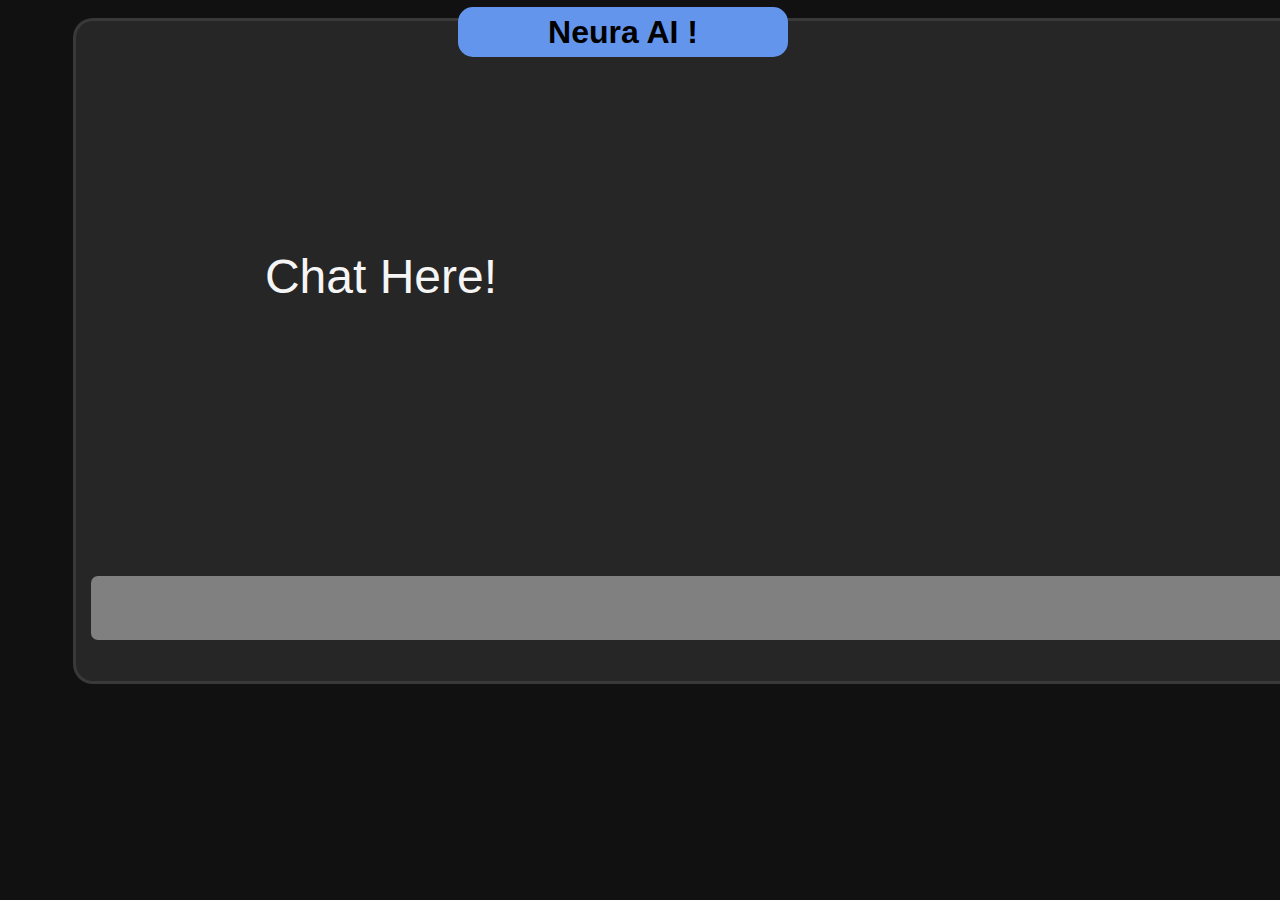
<file: AI chat bot/index.html>
<!DOCTYPE html>
<html lang="en">
<head>
    <meta charset="UTF-8">
    <meta name="viewport" content="width=device-width, initial-scale=1.0">
    <title>Neura</title>
    <link rel="stylesheet" href="style.css">
    <link rel="icon" href="iconAI.png">
</head>
<body>
    <div id="message-content">
        Neura AI !
    </div>
    <div id="message-content2"></div>
    <div id="card">
        <div class="design">Chat Here!</div>
        <form id="chartform"> 
            <textarea id="userinput" rows="1" required></textarea>
            <button id="btn" type="submit">Send</button>
        </form>
    </div>

    <script src="script.js"></script>
</body>
</html>
</file>
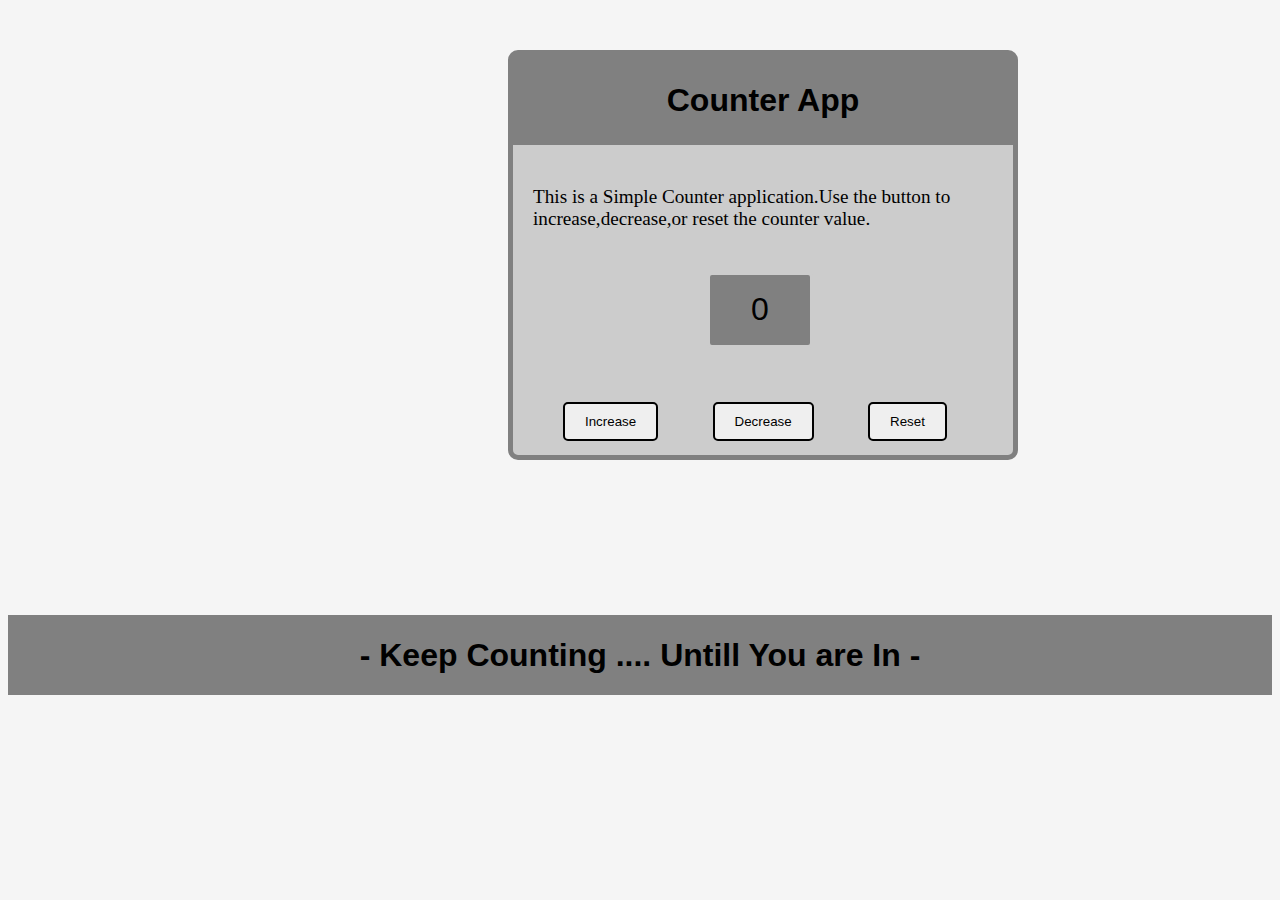
<file: Counter App/index.html>
<!DOCTYPE html>
<html lang="en">
<head>
    <meta charset="UTF-8">
    <meta name="viewport" content="width=device-width, initial-scale=1.0">
    <title>Counter</title>
    <link rel="stylesheet" href="Style.css">
</head>
<body>
    <div class="container">
        <h1 class="top">Counter App</h1>
        <p>This is a Simple Counter application.Use the button to increase,decrease,or reset the counter value.</p>
        <h1 id="result">0</h1>
        <button id="increase">Increase</button>
        <button id="decrease">Decrease</button>
        <button id="reset">Reset</button>
    </div>
    <footer id="down">- Keep Counting .... Untill You are In -</footer>
    

    <script src="Script.js"></script>
</body>
</html>
</file>
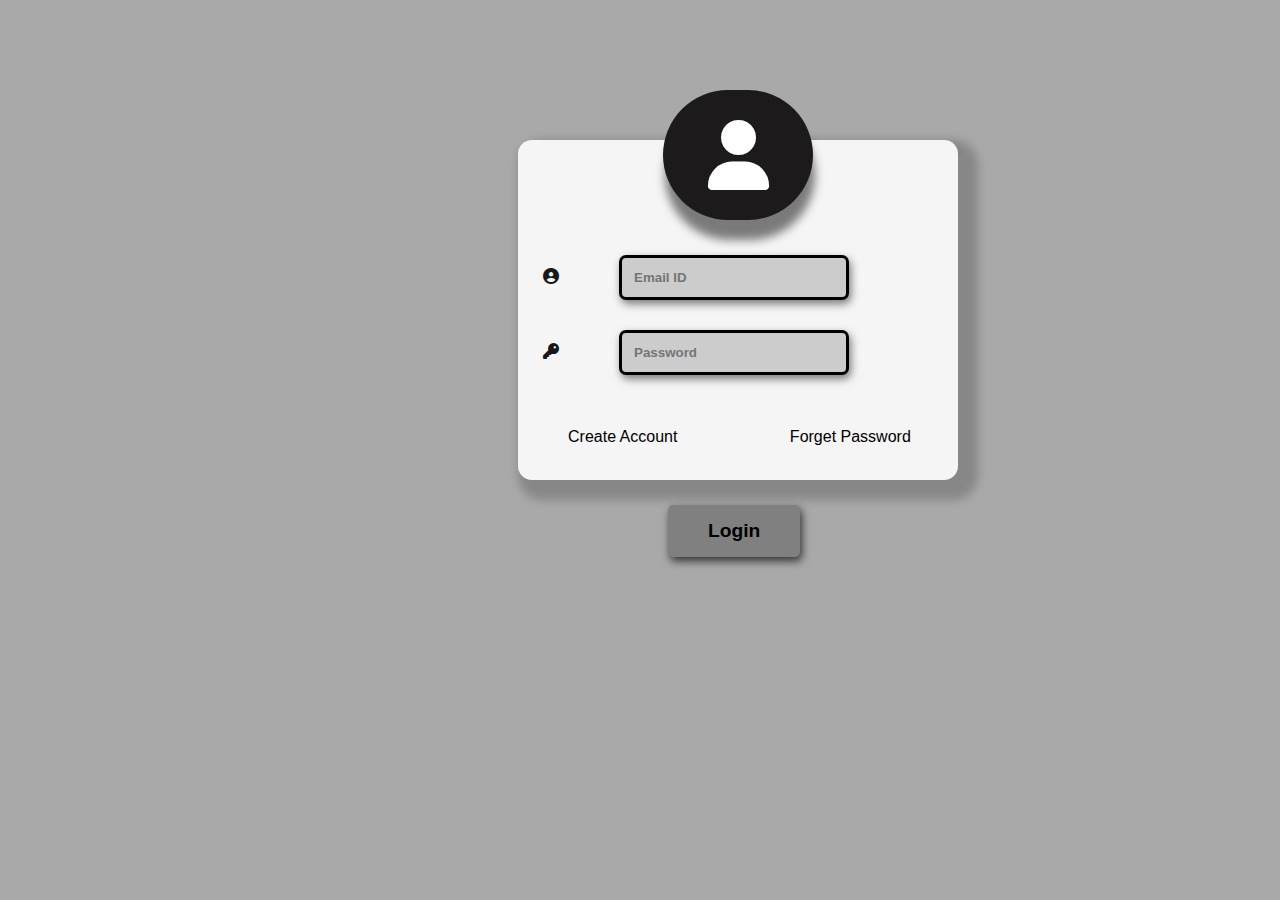
<file: Login Page/index.html>
<!DOCTYPE html>
<html lang="en">
<head>
    <meta charset="UTF-8">
    <meta name="viewport" content="width=device-width, initial-scale=1.0">
    <title>Login Page</title>
    <link rel="icon" href="login.png">
    <link rel="stylesheet" href="index.css">
    <link rel="stylesheet" href="https://cdnjs.cloudflare.com/ajax/libs/font-awesome/6.5.0/css/all.min.css">
</head>
<body>
    <div id="Container">
        <div id="Circle"><i class="fa-solid fa-user my-icon"></i></div>
        <div id="Seperate">
            <i class="fa-solid fa-circle-user fa-beat-fade" style="color: #17191c;"></i><input type="email" name="email" id="Email" placeholder="Email ID" required><br>
            <i class="fa-solid fa-key fa-beat-fade" style="color: #161718;"></i><input type="password" name="password" id="Password" placeholder="Password" required>
        </div><br>
        <div id="Seperate2">
            <a href="CA.html" id="no1">Create Account</a>
            <a href="" id="no2">Forget Password</a>
        </div>
    </div>
    <button id="Btn" type="submit">Login</button>

    <script src="script.js"></script>
</body>
</html>
</file>
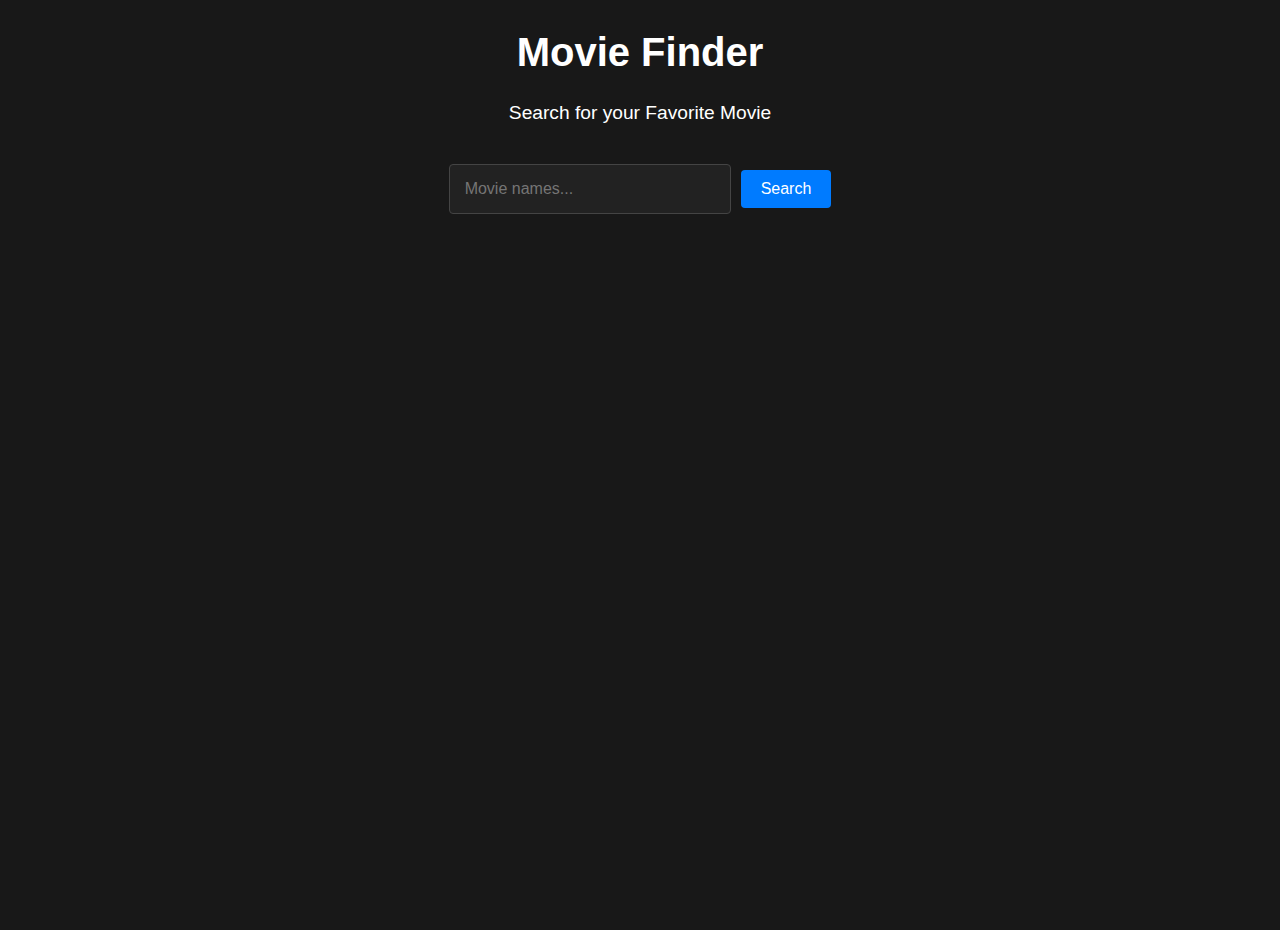
<file: Movie-Finder/index.html>
<!DOCTYPE html>
<html lang="en">
<head>
    <meta charset="UTF-8">
    <meta name="viewport" content="width=device-width, initial-scale=1.0">
    <title>Movie Finder</title>
    <link rel="stylesheet" href="style.css">
</head>
<body>
    <h1>Movie Finder</h1>
    <p>Search for your Favorite Movie</p>
    <div id="container">
        <div id="search-info">
            <input type="text" id="Movieinput" placeholder="Movie names...">
            <button id="btn" type="button">Search</button>
        </div>
        <div id="results"></div>
    </div>
    <script src="script.js"></script>
</body>
</html>
</file>
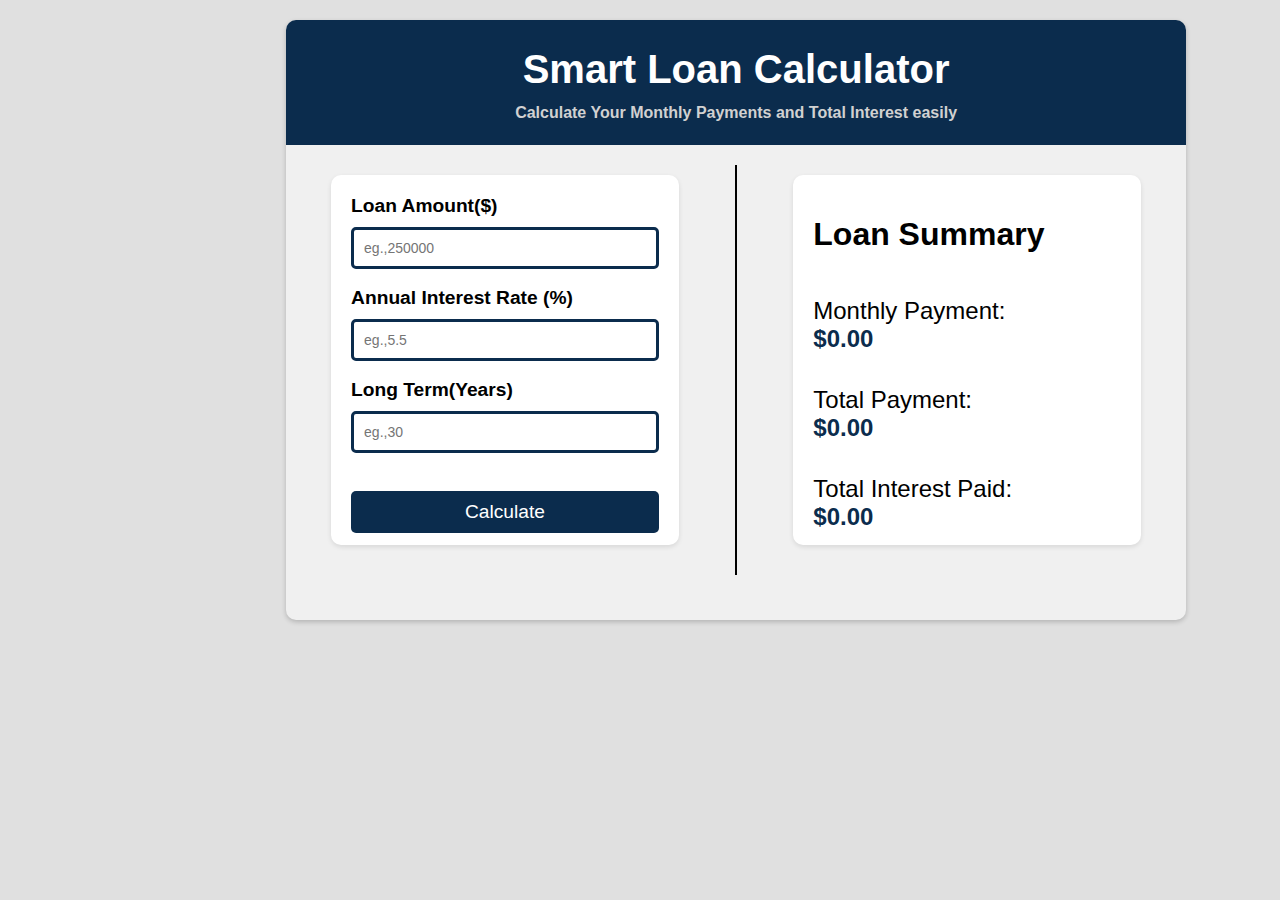
<file: Smart Loan Calulator/index.html>
<!DOCTYPE html>
<html lang="en">
<head>
    <meta charset="UTF-8">
    <meta name="viewport" content="width=device-width, initial-scale=1.0">
    <title>Smart Loan Calculator </title>
    <link rel="stylesheet" href="style.css">
</head>
<body>
    <div id="container">
        <div id="header">
            <h1>Smart Loan Calculator</h1>
            <h4>Calculate Your Monthly Payments and Total Interest easily</h4>
        </div>
        <div class="content-row">
            <div id="calculator">
                <label for="loanAmount">Loan Amount($)</label>
                <input type="number" id="loanAmount" placeholder="eg.,250000" required>
                <br>
                <label for="interestRate">Annual Interest Rate (%)</label>
                <input type="number" id="interestRate" placeholder="eg.,5.5" required>
                <br>
                <label for="longterm">Long Term(Years)</label>
                <input type="number" id="longTerm" placeholder="eg.,30" required>
                <br>
                <button id="calculateButton">Calculate</button>
            </div>
            <div class="divider"></div>
            <div id="summary">
                <h1>Loan Summary</h1>
                <p id="monthlyPayment">Monthly Payment: <br><span>$0.00</span></p>
                <p id="totalPayment">Total Payment: <br><span>$0.00</span></p>
                <p id="totalInterest">Total Interest Paid: <br><span>$0.00</span></p>
            </div>
        </div>
    </div>
   
    <script src="script.js"></script>
</body>
</html>
</file>
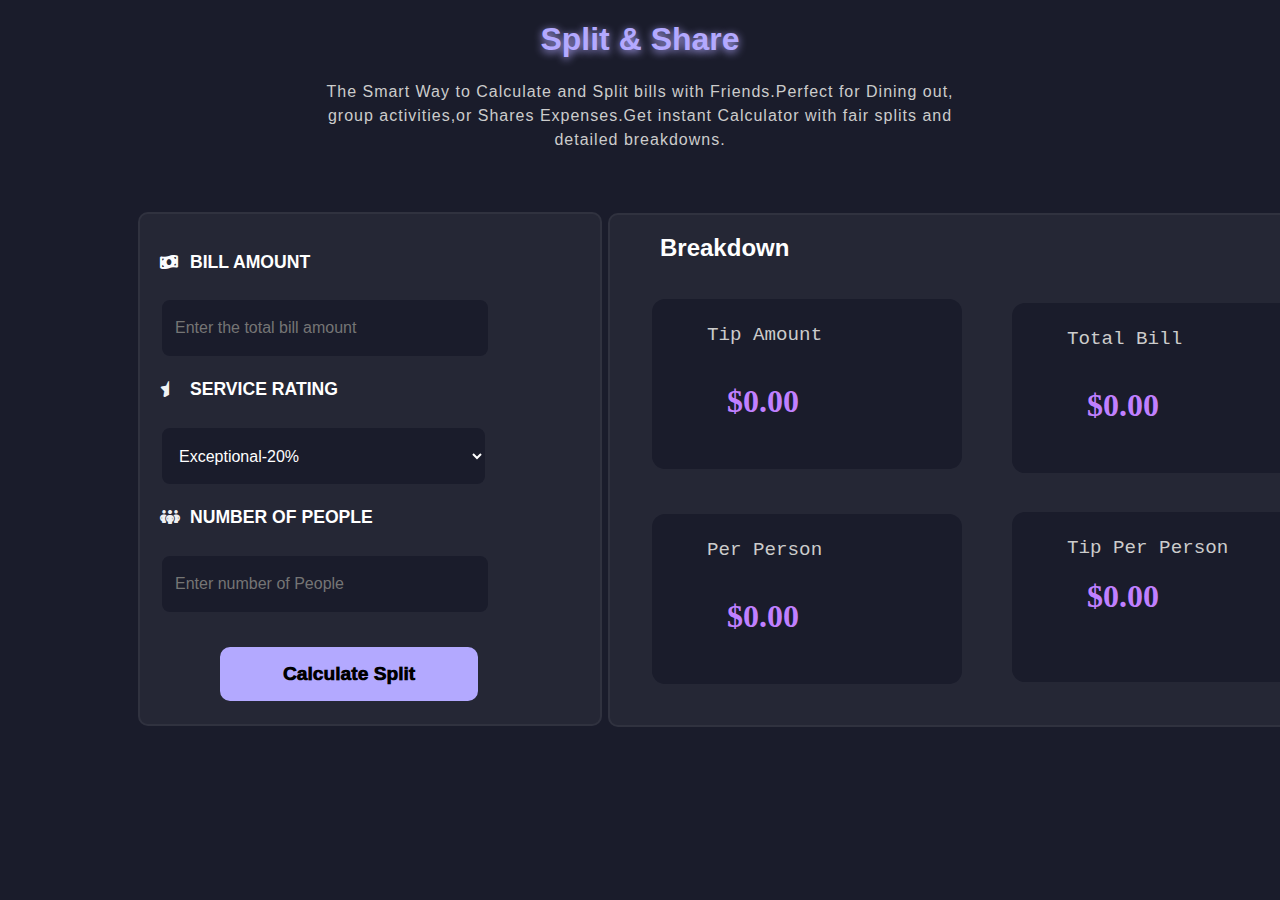
<file: Tip Calculator/index.html>
<!DOCTYPE html>
<html lang="en">
<head>
    <meta charset="UTF-8">
    <meta name="viewport" content="width=device-width, initial-scale=1.0">
    <title>Tip Calculator</title>
    <link rel="icon" href="">
    <link rel="stylesheet" href="style.css">
    <link rel="stylesheet" href="https://cdnjs.cloudflare.com/ajax/libs/font-awesome/6.5.0/css/all.min.css">

</head>
<body>
    <h1 id="head">Split & Share</h1>
    <p id="bottom">The Smart Way to Calculate and Split bills with Friends.Perfect for Dining out,<br>group activities,or Shares Expenses.Get instant Calculator with fair splits and<br>detailed breakdowns.</p>
    <div id="Container1">
        <i class="fa-solid fa-money-bill-wave my-icon1" style="color: #fbfcfe;"></i><h3>BILL AMOUNT</h3><br>
        <input type="number" id="Bill" placeholder="Enter the total bill amount"><br>
        <i class="fa-solid fa-star-half my-icon1" style="color: #f0f2f4;"></i><h3>SERVICE RATING</h3><br>
        <select id="Service">
            <option value="0.2">Exceptional-20%</option>
            <option value="0.15">Great-15%</option>
            <option value="0.1">Good-10%</option>
            <option value="0.05">Fair-5%</option>
            <option value="0">No Tips</option>
        </select><br>
        <i class="fa-solid fa-people-group my-icon1" style="color: #eeeff2;"></i><h3>NUMBER OF PEOPLE</h3><br>
        <input type="number" id="People" placeholder="Enter number of People"><br>
        <button id="Btn" type="submit">Calculate Split</button>
    </div>
    <div id="Container2">
        <h2>Breakdown</h2>
        <div id="inner1">
            <p>Tip Amount</p><br>
            <span id="out1">$0.00</span>
        </div>
        <div id="inner2">
            <p>Total Bill</p><br>
            <span id="out2">$0.00</span>
        </div>
        <div id="inner3">
            <p>Tip Per Person</p>
            <span id="out3">$0.00</span>
        </div>
        <div id="inner4">
            <p>Per Person</p><br>
            <span id="out4">$0.00</span>
        </div>
    </div>

    <script src="script.js"></script>
</body>
</html>
</file>
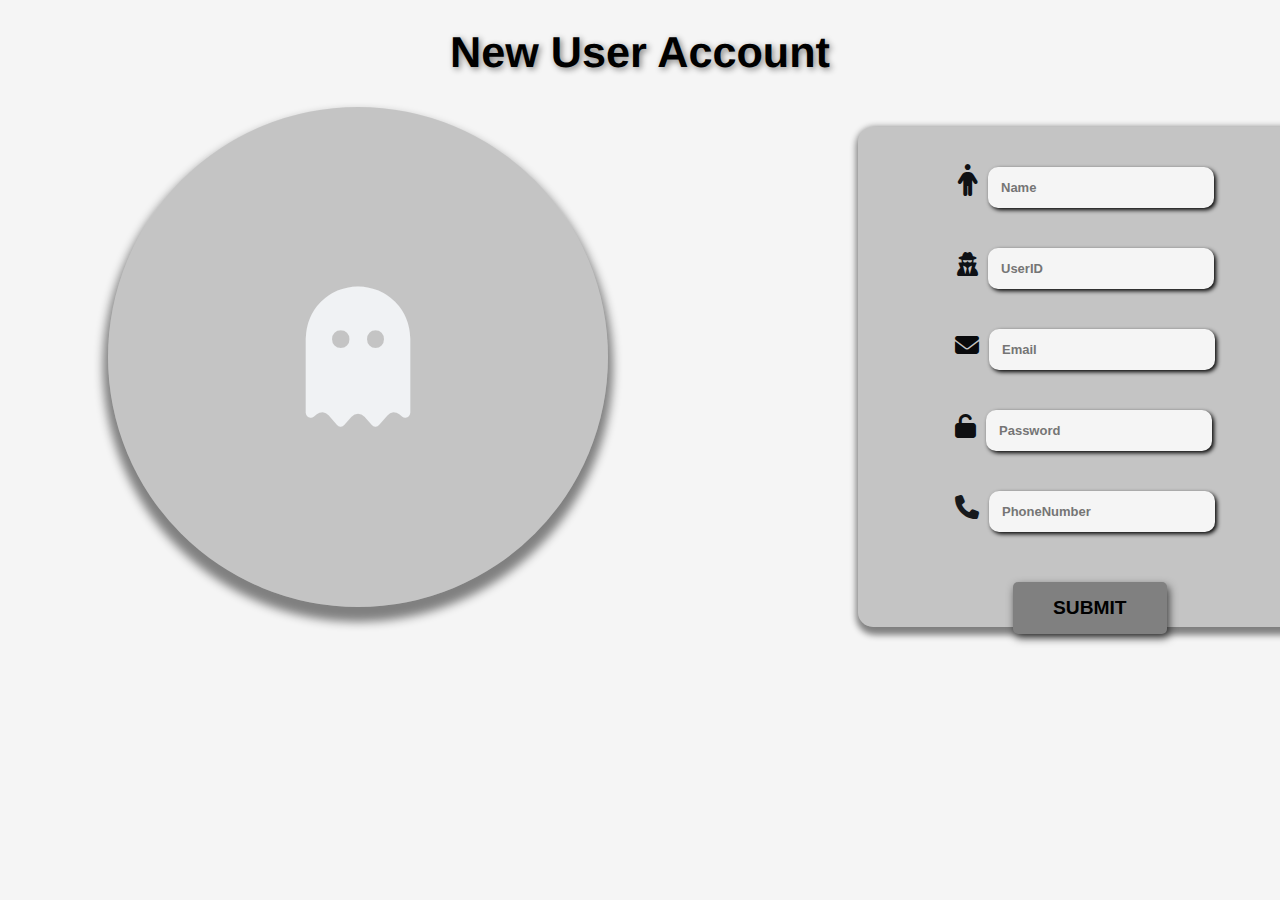
<file: Login Page/CA.html>
<!DOCTYPE html>
<html lang="en">
<head>
    <meta charset="UTF-8">
    <meta name="viewport" content="width=device-width, initial-scale=1.0">
    <title>Create New Account</title>
    <link rel="icon" href="add-contact.png">
    <link rel="stylesheet" href="CA.css">
    <link rel="stylesheet" href="https://cdnjs.cloudflare.com/ajax/libs/font-awesome/6.5.0/css/all.min.css">
</head>
<body>
    <h1>New User Account</h1>
    <div id="Circle2"><i class="fa-solid fa-ghost fa-bounce edit-4" style="color: #f0f2f4;"></i></div>
    <div id="Container2">
        <i class="fa-solid fa-person edit-1" style="color: #0f1114;"></i><input type="text" name="name" id="Name" placeholder="Name"><br>
        <i class="fa-solid fa-user-secret edit-2" style="color: #0e1115;"></i><input type="text" name="userid" id="UserID" placeholder="UserID"><br>
        <i class="fa-solid fa-envelope edit-3" style="color: #090a0c;"></i><input type="email" name="email" id="Email2" placeholder="Email"><br>
        <i class="fa-solid fa-unlock edit-3" style="color: #0e0f11;"></i><input type="password" name="password" id="Password2" placeholder="Password"><br>
        <i class="fa-solid fa-phone edit-3" style="color: #17191c;"></i><input type="number" name="phoneNumber" id="PN" placeholder="PhoneNumber"><br>
        <button id="Btn2" type="submit">SUBMIT</button>
    </div>

    <script src="script.js"></script>
</body>
</html>
</file>
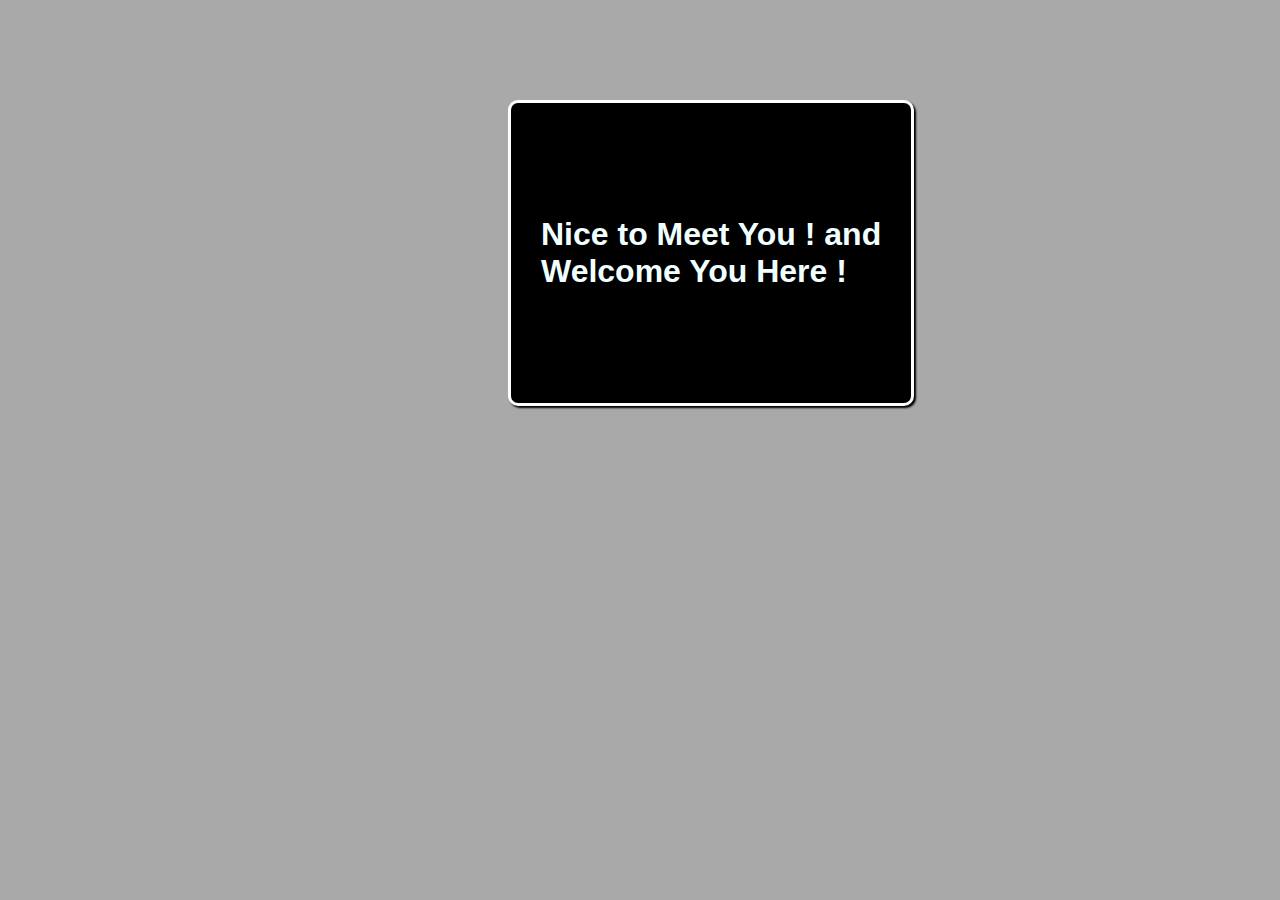
<file: Login Page/page1.html>
<!DOCTYPE html>
<html lang="en">
<head>
    <meta charset="UTF-8">
    <meta name="viewport" content="width=device-width, initial-scale=1.0">
    <title>Home</title>
    <link rel="icon" href="home.png">
    <link rel="stylesheet" href="index.css">
    <link rel="stylesheet" href="https://cdnjs.cloudflare.com/ajax/libs/font-awesome/6.5.0/css/all.min.css">
</head>
<body>
    <div id="here1">
        <h1 id="here2">Nice to Meet You ! and Welcome You Here !</h1>
    </div>
    
    

    <script src="script.js"></script>
</body>
</html>
</file>
<file: AI chat bot/style.css>
body{
    background-color: #111;
    font-family: 'Trebuchet MS', 'Lucida Sans Unicode', 'Lucida Grande', 'Lucida Sans', Arial, sans-serif;
}
#card h1{
    color:steelblue;
    font-weight: 600;
    font-size: 3rem;
}
#card p{
    color:tan;
    margin-top: -10px;
    font-size: 14px;
}
#card{
    background-color: rgba(255,255,255,0.09);
    height: 650px;
    padding: 5px;
    width: 1400px;
    margin-top: -540px;
    margin-left: 65px;
    border-radius: 20px;
    border: 3px solid rgba(255,255,255,0.09);
}
#userinput{
    height: 60px;
    width: 1200px;
    border-radius: 7px;
    margin-left: 10px;
    margin-top: 350px;
    background-color:gray;
    border: 3px solid black;
    color:black;
    font-family: 'Segoe UI', Tahoma, Geneva, Verdana, sans-serif;
    border: none;
    font-size: 1.6rem;
    font-weight: 700;
    transition: transform 0.5s ease box-shadow 0.3s ease-in;
}
#userinput:hover{
    transform: scale(1.01) translateY(-10px);
    box-shadow: 0px 2px 0px 2px gray;
}
#btn{
    padding: 20px 50px;
    border-radius: 7px;
    margin-left: 1250px;
    position: relative;
    top: -70px;
    background-color:gray;
    border: none;
    cursor: pointer;
    color:black;
    font-family:Cambria, Cochin, Georgia, Times, 'Times New Roman', serif;
    font-size: 1.3rem;
    font-weight: 700;
    transition: transform 0.3s ease; 
}
#btn:hover{
    transform: scale(1.01) translateY(-5px);
    background-color: black;
    box-shadow: 0px 2px 0px 2px gray;
    color: whitesmoke;
}
#btn:active{
    background-color:gray;
}
#message-content{
    color:black;
    background-color: cornflowerblue;
    font-size: 2rem;
    font-weight: 700;
    width: 330px;
    height: 50px;
    display: flex;
    flex-direction: column;
    align-items: center;
    justify-content: center;
    border-radius: 15px;
    position: relative;
    left:450px;
    border: none;
    top: -1px;
}
#message-content2{
    overflow-y: auto; 
    height: 500px;
    margin-right: 80px;
    position: relative;
    display: flex;
    flex-direction: column;
    row-gap: 10px;
}
.usermsg{
    color:whitesmoke;
    font-size: 1.3rem;
    width: 600px;
    height: auto;
    display: flex;
    flex-direction: column;
    align-items:first baseline;
    justify-content: center;
    border-radius: 15px;
    position: relative;
    left:700px;
    top: 45px;
    border: none;
    opacity: 1;
}
.loading{
    color: whitesmoke;
    margin-left: 600px;
    font-size: 2rem;
}
.design{
    width: 400px;
    height: 200px;
    border-radius: 50px;
    display: flex;
    flex-direction: column;
    align-items: center;
    justify-content: center;
    color: whitesmoke;
    font-family: 'Trebuchet MS', 'Lucida Sans Unicode', 'Lucida Grande', 'Lucida Sans', Arial, sans-serif;
    font-size: 3rem;
    position: relative;
    top: 150px;
    left: 100px;
    animation:spin 2s ease-in-out infinite alternate-reverse 3s;
}
@keyframes spin{
    0%{
        transform: rotate3d(1,1,2,5deg) translateZ(10px);
    }
    50%{
        transform: rotate3d(1,2,1,0) translateY(-50px) scale(1.2);
        color:black;
    }
    100%{
        transform: rotate3d(1,1,2,180deg)translateZ(200px) scale(-1.01);
        color:azure;
    }
}
</file>
<file: Counter App/Style.css>
body{
    font-family: Arial, "Helvetica Neue", Helvetica, sans-serif;
    background:whitesmoke;
}
.container{
    background-color: #ccc;
    height: 400px;
    width: 500px;
    margin-left: 500px;
    margin-top: 50px;
    justify-content: center;
    padding-top: 0px;
    border-radius:10px;
    border: 5px solid gray;

}
.container .top{
    background-color: grey;
    height: 90px;
    margin-top: 0px;
    text-shadow: #ccc;
    display: flex;
    flex-direction: column;
    align-items: center;
    justify-content: center;
}
.container p{
    padding: 20px;
    font-size: 1.2em;
    font-weight: 450;
    font-family:Georgia, 'Times New Roman', Times, serif;
}
.container button{
    padding: 10px 20px;
    margin-left: 50px;
    border: 2px solid black;
    border-radius: 5px;
    margin-top: 33px;
    font-weight: 400;
    font-family: 'Franklin Gothic Medium', 'Arial Narrow', Arial, sans-serif;
    cursor: pointer;
    transition: color 0.2s ease 0.1s;
}
.container button:hover{
    background-color: black;
    transform: scale(1.2) translate(5px,5px);
    color: #ccc;
}
.container button:active{
    background:white;
    color: black;
}
.container #result{
    background-color: grey;
    height: 70px;
    width: 100px;
    margin-left: 194px;
    border: 3px solid #ccc;
    border-radius: 5px;
    display: flex;
    flex-direction: column;
    align-items: center;
    justify-content: center;
    font-weight: 400;
    color: black;
}
#down{
    background-color: grey;
    width: 100%;
    height: 80px;
    margin-top: 155px;
    display: flex;
    flex-direction: column;
    align-items: center;
    justify-content: center;
    font-weight: 600;
    font-size: 2em;
    border: none;
}
</file>
<file: Login Page/index.css>
/* index starts*/
body{
    font-family: Arial, Helvetica, sans-serif;
    background-color:darkgray;
}
#Container{
    background-color: whitesmoke;
    height: 300px;
    width: 400px;
    margin-left: 510px;
    margin-top: 140px;
    padding: 20px;
    border: none;
    border-radius: 14px;
    box-shadow:10px 10px 10px 10px rgba(0,0,0,0.20);
    transition: background-color 0.7s ease-in-out 0.1s;
}
#Container #Circle{
    background-color: rgb(28, 26, 26);
    height: 130px;
    width: 150px;
    margin-left: 125px;
    margin-top: -70px;
    border-radius: 90px;
    box-shadow:2px 20px 10px rgba(0,0,0,0.50);
    display: flex;
    flex-direction: column;
    align-items: center;
    justify-content: center;
    transition: background-color 0.5s ease 0.1s;
}
.my-icon{
    color: white;
    font-size: 70px;
}
#Container #Seperate{
    padding: 5px;
}
#Container #Seperate #Email,#Password{
    padding: 12px;
    width: 200px;
    border: 3px solid black;
    border-radius: 7px;
    box-shadow: 2px 4px 8px rgba(0, 0, 0, 0.5);
    background-color:#ccc;
    overflow: hidden;
    margin-top: 30px;
    margin-left: 60px;
    font-family:Arial, Helvetica, sans-serif;
    font-weight: 700;
}
#Container #Seperate2{
    margin-top: 30px;
}
#Container #Seperate2 #no1{
    padding: 20px;
    margin-left:10px;
    text-decoration: none;
    color: black;
    font-size: 1em;
    font-weight: 400;
}
#Container #Seperate2 #no2{
    padding: 20px;
    margin-left:68px;
    text-decoration: none;
    margin-top: 50px;
    color: black;
    font-size: 1em;
    font-weight: 400;
}
#Container #Seperate2 label{
    font-size:1em;
    font-weight: 400;
}
#Btn{
    padding: 15px 40px;
    border: none;
    border-radius: 5px;
    box-shadow: 2px 4px 8px rgba(0, 0, 0, 0.7);
    margin-left: 660px;
    margin-top: 25px;
    font-weight: 600;
    font-size: 1.2em;
    background-color:gray;
    font-family: 'Gill Sans', 'Gill Sans MT', Calibri, 'Trebuchet MS', sans-serif;
    transition: background-color 0.7s ease-in-out 0.1s;
}
#Btn:hover{
    background-color: black;
    color: #ccc;
    cursor: pointer;
}
#Btn:active{
    background-color: #ccc;
    color: black;
}
.my-icon2{
    font-size: 33px;
}
.my-icon3{
    font-size: 30px;
}
#Container #Circle:hover{
    background-color: rgba(0,0,0,0.3);
    transform: translate(50px,30px) rotate(-45deg) scale(1.5);
    cursor: grab;
}
#Container:hover{
    background-color: rgba(0,0,0,0.3);
    box-shadow:10px 10px 10px 10px rgba(207, 204, 204, 0.5);
}
#Container #Seperate2 #no1:hover{
    color: ivory;
}
#Container #Seperate2 #no2:hover{
    color: ivory;
}
/* index ends */
#here1{
    background-color: black;
    height: 300px;
    width: 400px;
    border: 3px solid white;
    border-radius: 10px;
    box-shadow: 2px 2px 2px black;
    display: flex;
    flex-direction: column;
    align-items: center;
    justify-content: center;
    margin-left: 500px;
    margin-top: 100px;
}
#here2{
    color: azure;
    margin-left: 30px;
}
</file>
<file: Movie-Finder/style.css>
body {
    background: #181818;
    color: #fff;
    font-family: 'Segoe UI', Arial, sans-serif;
    margin: 0;
    padding: 0;
    min-height: 100vh;
    scroll-behavior: smooth;
}

h1 {
    text-align: center;
    margin-top: 30px;
    font-size: 2.5em;
}

p {
    text-align: center;
    font-size: 1.2em;
    margin-bottom: 20px;
}

#container {
    max-width: 1000px;
    margin: 0 auto;
    padding: 20px;
    cursor: pointer;
}

#search-info {
    display: flex;
    justify-content: center;
    align-items: center;
    gap: 10px;
    margin-bottom: 30px;
}

#Movieinput {
    padding: 15px;
    font-size: 1em;
    border-radius: 4px;
    border: 1px solid #444;
    width: 250px;
    background: #222;
    color: #fff;
}

#btn {
    padding: 10px 20px;
    font-size: 1em;
    border-radius: 4px;
    border: none;
    background: #007bff;
    color: #fff;
    cursor: pointer;
    transition: background 0.2s;
}

#btn:hover {
    background: #0056b3;
}
.movie-grid {
    display: grid;
    grid-template-columns: repeat(auto-fit, minmax(210px, 1fr));
    gap: 20px;
    margin-top: 20px;
}

.movie-card {
    background: #222;
    color: #fff;
    border-radius: 8px;
    overflow: hidden;
    box-shadow: 0 2px 8px rgba(0,0,0,0.2);
    transition: transform 0.2s;
}

.movie-card:hover {
    transform: scale(1.03);
}

.img-poster {
    width: 100%;
    height: 300px;
    object-fit: cover;
    display: block;
}

.movie-info {
    padding: 10px;
    text-align: center;
}

.movie-title {
    font-size: 1.2em;
    margin: 0;
}

.movie-year {
    font-size: 1em;
    color: #aaa;
    margin: 5px 0 0 0;
}

.loading {
    text-align: center;
    font-size: 1.2em;
    color: #007bff;
    margin-top: 30px;
}

.no1 {
    text-align: center;
    color: #ff3333;
    font-size: 1.2em;
    margin-top: 20px;
}
</file>
<file: Smart Loan Calulator/style.css>
body{
    font-family: Arial, sans-serif;
    background-color: #e0e0e0;
}
#container{
    background-color:#f0f0f0;
    width: 900px;
    height: 600px;
    margin-left: 22%;
    display: flex;
    flex-direction: column;
    margin-top: 20px;
    align-items: center;
    box-shadow: 0 2px 5px rgb(0, 0, 0, 0.2);
    border-radius: 10px;
}
#container #header{
    background-color: #0b2c4d;
    width: 900px;
    color: white;
    height: 125px;
    align-items: center;
    justify-content: center;
    border-top-left-radius:10px;
    border-top-right-radius:10px;
}
#container #header h1{
    font-size: 2.5em;
    text-align: center;
    margin-bottom: 12px;
}
#container #header h4{
    font-size: 1.0em;
    text-align: center;
    margin-top: 0px;
    color: #d1d1d1;
}
#container .content-row{
    display: flex;
    justify-content: space-between;
    align-items: center;
    width: 90%;
}
.divider{
    width: 2px;
    height: 410px;
    background-color: black;
    margin-top:20px;
}
#calculator{
    display: flex;
    flex-direction: column;
    width: 38%;
    height: 330px;
    padding: 20px;
    background-color: #ffffff;
    border-radius: 10px;
    box-shadow: 0 2px 5px rgb(0, 0, 0, 0.1);
}
#summary{
    display: flex;
    flex-direction: column;
    width: 38%;
    height: 330px;
    padding: 20px;
    background-color: #ffffff;
    border-radius: 10px;
    box-shadow: 0 2px 5px rgb(0, 0, 0, 0.1);
}
#calculator input{
    padding: 10px;
    border-radius: 5px;
    border: 3px solid #0b2c4d ;
    font-size: 14px;
    color: #333;
}
calculator input::placeholder{
    color: #999;
    font-family: 'Courier New', Courier, monospace;
    font-weight: bold;
}
#calculator #calculateButton{
    background-color: #0b2c4d;
    color: white;
    padding: 10px 20px;
    border: none;
    border-radius: 5px;
    cursor: pointer;
    font-size: 1.2em;
    margin-top: 20px;
    transition: background-color 0.3s ease;
}
#calculator #calculateButton:hover{
    background-color:gray;
}
#calculator #calculateButton:active{
    background-color: #0b2c4d;
}
#calculator label{
    font-size: 1.2em;
    margin-bottom: 10px;
    font-weight: bold;
}
#summary h1{
    font-size: 2.0em;
    font-weight: bold;
    margin-bottom: 20px;
}
#summary p{
    font-size: 1.5em;
    margin-bottom: 9px;
}
#summary p span{
    font-weight: bold;
    color: #0b2c4d;
}
</file>
<file: Tip Calculator/style.css>
body{
   background-color: #1A1C2B;
}
#Container1{
    background-color: rgba(255,255,255, 0.05);
    height: 470px;
    width: 420px;
    border: 2px solid rgba(255,255,255, 0.05);
    margin-top: 60px;
    border-radius: 10px;
    padding: 20px;
    margin-left: 130px;
}
#Container2{
    background-color:rgba(255,255,255, 0.05);
    height: 470px;
    width: 720px;
    margin-top: -513px;
    border: 2px solid rgba(255,255,255, 0.05)   ;
    border-radius: 10px;
    padding: 20px;
    margin-left: 600px;
}
#head{
    text-align: center;
    font-family: 'Segoe UI', Tahoma, Geneva, Verdana, sans-serif;
    color: #B3A9FF;
    text-shadow: 0px 2px 8px #B3A9FF;
}
#bottom{
    text-align: center;
    line-height: 1.5;
    letter-spacing: 1px;
    font-family: Arial, Helvetica, sans-serif;
    color: #cccccc;
}
#inner1{
    background-color: #1A1C2B;
    width: 300px;
    height: 160px;
    border: 2px solid rgba(255,255,255, 0.05);
    box-shadow:rgba(255,255,255, 0.5);
    border-radius: 15px;
    padding: 5px;
    margin-left: 20px;
}
#inner1 p{
    color: #cccccc;
    font-family:'Courier New', Courier, monospace;
    margin-left: 50px;
    margin-top: 20px;
    font-size: 1.2rem;
}
#inner1 span{
    color: #C080FF;
    font-size: 2rem;
    font-weight: 600;
    margin-left: 70px;
}
#inner2{
    background-color: #1A1C2B;
    width: 300px;
    height: 160px;
    border: 2px solid rgba(255,255,255, 0.05);
    box-shadow:rgba(255,255,255, 0.5);
    border-radius: 15px;
    padding: 5px;
    margin-left: 380px;
    margin-top: -170px;
}
#inner2 p{
    color: #cccccc;
    font-family:'Courier New', Courier, monospace;
    margin-left: 50px;
    margin-top: 20px;
    font-size: 1.2rem;
}
#inner2 span{
    color: #C080FF;
    font-size: 2rem;
    font-weight: 600;
    margin-left: 70px;
}
#inner3{
    background-color: #1A1C2B;
    width: 300px;
    height: 160px;
    border: 2px solid rgba(255,255,255, 0.05);
    box-shadow:rgba(255,255,255, 0.5);
    border-radius: 15px;
    padding: 5px;
    margin-left:380px;
    margin-top: 35px;
}
#inner3 p{
    color: #cccccc;
    font-family:'Courier New', Courier, monospace;
    margin-left: 50px;
    margin-top: 20px;
    font-size: 1.2rem;
}
#inner3 span{
    color: #C080FF;
    font-size: 2rem;
    font-weight: 600;
    margin-left: 70px;
}
#inner4{
    background-color: #1A1C2B;
    width: 300px;
    height: 160px;
    border: 2px solid rgba(255,255,255, 0.05);
    box-shadow:rgba(255,255,255, 0.5);
    border-radius: 15px;
    padding: 5px;
    margin-top: -172px;
    margin-left: 20px;
}
#inner4 p{
    color: #cccccc;
    font-family:'Courier New', Courier, monospace;
    margin-left: 50px;
    margin-top: 20px;
    font-size: 1.2rem;
}
#inner4 span{
    color: #C080FF;
    font-size: 2rem;
    font-weight: 600;
    margin-left: 70px;
}
#Container2 h2{
    color: white;
    font-family: Arial, Helvetica, sans-serif;
    margin-left: 30px;
    margin-top: -1px;
    margin-bottom: 35px;
}
#Container1 h3{
    font-family: 'Trebuchet MS', 'Lucida Sans Unicode', 'Lucida Grande', 'Lucida Sans', Arial, sans-serif;
    font-size: 1.1em;
    font-weight:900;
    color: white;
    margin-left: 30px;
    margin-top: -20px;
}
.my-icon1{
    margin-top: 20px;
}
#Container1 input,select{
    padding: 13px;
    width: 300px;
    height: 30px;
    margin-top: -10px;
    font-family:Arial, Helvetica, sans-serif;
    margin-bottom: 3px;
    border: 2px solid rgba(255,255,255, 0.05);
    box-shadow:rgba(255,255,255, 0.5);
    border-radius: 10px;
    background-color:#1A1C2B ;
    color: white;
    font-size: medium;
}
#Container1 select{
    width: 327px;
    height: 60px;
}
#Btn{
    margin-top: 30px;
    margin-left: 60px;
    padding: 13px 60px;
    background-color: #B3A9FF;
    font-family: 'Trebuchet MS', 'Lucida Sans Unicode', 'Lucida Grande', 'Lucida Sans', Arial, sans-serif;
    font-size: 1.2rem;
    font-weight: 1000;
    border: 3px solid #B3A9FF;
    box-shadow:rgba(255,255,255, 0.5);
    border-radius: 10px;
    transition:background-color 0.7s ease-in-out 0.1s;
}
#Btn:hover{
    color: white;
    background-color: #1A1C2B;
    border: 2px solid #1A1C2B;
    cursor: pointer;
}
#Btn:active{
    color: black;
    background-color: #B3A9FF;
}
</file>
<file: Login Page/CA.css>
body{
    font-family: Arial, Helvetica, sans-serif;
    background-color:hsl(0, 0%, 96%);
    perspective: 1000px;
}
h1{
    text-align: center;
    font-weight: 550;
    font-size: 2.7em;
    text-shadow: 2px 2px 6px gray;
    text-rendering: geometricPrecision;
}
#Container2{
    background-color:rgba(0,0,0,0.2);
    height: 500px;
    width: 450px;
    margin-left: 850px;
    margin-top: -480px;
    border: none;
    border-radius: 15px;
    box-shadow: 2px 4px 6px 4px gray;
    transition: background-color 0.7s ease-in-out 0.1s;
    cursor:grabbing;
}
#Name,#UserID,#Email2,#Password2,#PN{
    padding: 13px;
    width: 200px;
    margin-top: 40px;
    background-color:whitesmoke;
    border: rgba(0,0,0,0.2);
    box-shadow: 2px 2px 4px black;
    border-radius: 10px;
    font-family: 'Segoe UI', Tahoma, Geneva, Verdana, sans-serif;
    font-size: small;
    font-weight: 600;
}
#Btn2{
    padding: 10px 40px;
    margin-left: 168px;
    margin-top: 35px;
}
.edit-1{
    margin-left: 90px;
    padding: 10px;
    font-size: 2rem;
}
.edit-2{
    margin-left: 89px;
    padding: 10px;
    font-size: x-large;
}
.edit-3{
    margin-left: 87px;
    padding: 10px;
    font-size: x-large;
}
#Btn2{
    padding: 15px 40px;
    border: none;
    border-radius: 5px;
    box-shadow: 2px 4px 8px rgba(0, 0, 0, 0.7);
    margin-left: 155px;
    margin-top: 50px;
    font-weight: 600;
    font-size: 1.2em;
    background-color:gray;
    font-family: 'Gill Sans', 'Gill Sans MT', Calibri, 'Trebuchet MS', sans-serif;
    transition: background-color 0.7s ease-in-out 0.1s;
}
#Btn2:hover{
    background-color: black;
    color: #ccc;
    cursor: pointer;
    transform: scale(1.1);
}
#Btn2:active{
    background-color: #ccc;
    color: black;
}
#Container2:hover{
    background-color:cadetblue;
    transform:scale(1.1);
}
#Circle2{
    background-color: rgba(0,0,0,0.2);
    height: 500px;
    margin-left: 100px;
    width: 500px;
    border-radius: 600px;
    margin-top: 10px;
    display: flex;
    flex-direction: column;
    align-items: center;
    justify-content: center;
    transition:background-color 1s ease-in-out 0.1s ;
    border: none;
    box-shadow: 0px 10px 10px 5px gray;
    cursor: grab;
    animation: spin3d 3s linear infinite;
}
#Circle2:hover{
    background-color:black;
    box-shadow:0px 0px 0px 0px #f5f5f5;
}
.edit-4{
    font-size:140px;
}
@keyframes spin3d{
    0% {
        transform: rotate3d(1,1,1,0deg);
        opacity: 1;
    }
    100% {
        transform: rotate3d(5,1,5,360deg);
        opacity: 3;
    }
}
</file>
